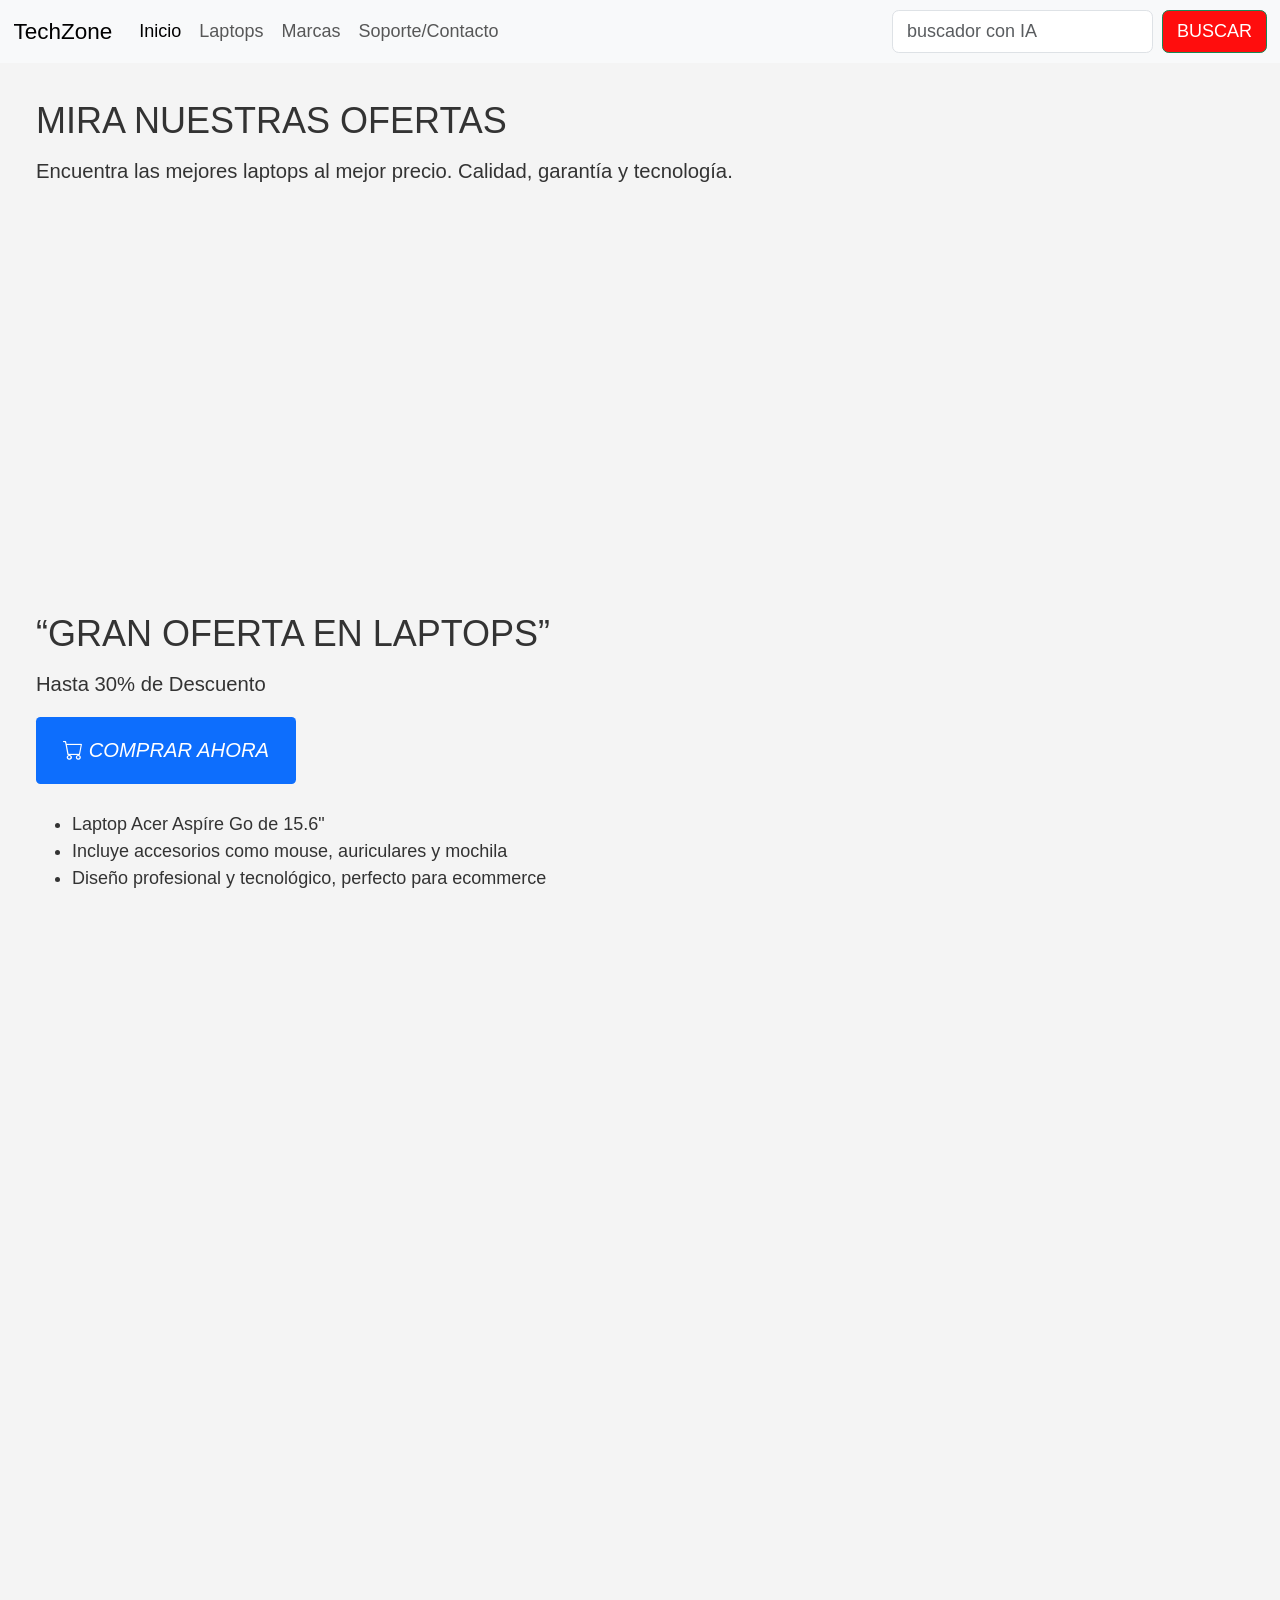
<file: index.html>
<!DOCTYPE html>
<html lang="es">

<head>
    <meta charset="UTF-8">
    <meta name="viewport" content="width=device-width, initial-scale=1.0">
    <title>TechZone-principal</title>

    <link href="https://cdn.jsdelivr.net/npm/bootstrap@5.3.8/dist/css/bootstrap.min.css" rel="stylesheet"
        integrity="sha384-sRIl4kxILFvY47J16cr9ZwB07vP4J8+LH7qKQnuqkuIAvNWLzeN8tE5YBujZqJLB" crossorigin="anonymous">

    <link rel="stylesheet" href="https://cdn.jsdelivr.net/npm/bootstrap-icons@1.13.1/font/bootstrap-icons.min.css">
    <link rel="stylesheet" href="styles.css">
</head>

<body>

    <header>
        <nav class="navbar navbar-expand-lg bg-body-tertiary">
            <div class="container-fluid">
                <button class="navbar-toggler" type="button" data-bs-toggle="collapse"
                    data-bs-target="#navbarTogglerDemo01" aria-controls="navbarTogglerDemo01" aria-expanded="false"
                    aria-label="Toggle navigation">
                    <span class="navbar-toggler-icon"></span>
                </button>
                <div class="collapse navbar-collapse" id="navbarTogglerDemo01">
                    <a class="navbar-brand" href="index.html">TechZone</a>
                    <ul class="navbar-nav me-auto mb-2 mb-lg-0">
                        <li class="nav-item">
                            <a class="nav-link active" aria-current="page" href="index.html">Inicio</a>
                        </li>
                        <li class="nav-item">
                            <a class="nav-link" href="productos.html">Laptops</a>
                        </li>
                        <li class="nav-item">
                            <a class="nav-link" href="logos.html">Marcas</a>
                        </li>
                        <li class="nav-item">
                            <a class="nav-link" href="contacto.html">Soporte/Contacto</a>
                        </li>
                    </ul>
                    <form class="d-flex" role="search">
                        <input class="form-control me-2" type="search" placeholder="buscador con IA"
                            aria-label="Search" />
                        <button class="btn btn-outline-success" type="submit">BUSCAR</button>
                    </form>
                </div>
            </div>
        </nav>
    </header>

    <main>
        <h2>MIRA NUESTRAS OFERTAS</h2>
        <p>Encuentra las mejores laptops al mejor precio. Calidad, garantía y tecnología.</p>

        <iframe width="560" height="315" src="https://www.youtube.com/embed/6PlNMZ1JMMo?si=9T01sTfVOsW_jZhh"
            title="YouTube video player" frameborder="0"
            allow="accelerometer; autoplay; clipboard-write; encrypted-media; gyroscope; picture-in-picture; web-share"
            referrerpolicy="strict-origin-when-cross-origin" allowfullscreen></iframe>

        <h2>“GRAN OFERTA EN LAPTOPS”</h2>
        <p>Hasta 30% de Descuento</p>
        <a href="productos.html"><button><i class="bi bi-cart"> COMPRAR AHORA</i></button></a>

        <ul><br>
            <li>Laptop Acer Aspíre Go de 15.6"</li>
            <li>Incluye accesorios como mouse, auriculares y mochila</li>
            <li>Diseño profesional y tecnológico, perfecto para ecommerce</li>
        </ul>

        <a href="pagos.html"><img class="decuento" src="img/Captura de pantalla 2026-04-02 160824.png" alt="oferta"></a>

        <br><br>

        <button>Aerospace grade</button>
        <p><br>
            Material (aluminio, titanio u otro metal) <strong>cumple con los estándares de la industria
                aeroespacial</strong>:
            es más fuerte, ligero y resistente que los materiales comunes, diseñado para soportar condiciones extremas
            como altas tensiones, cambios de temperatura y fatiga estructural.
        </p>

        <a href="pagos.html"><img src="img/Captura de pantalla 2026-04-02 163917.png" alt="aero"></a>

        <h2>Productos tecnológicos TechZone</h2>
        <p>
            Nuestro vendedor ofrece laptops de última generación, accesorios inteligentes y software optimizado
            para estudiantes, profesionales y gamers. Todos los productos cuentan con garantía y soporte especializado.
        </p>
        <p>Marcas de laptops populares</p>
        <ul>
            <li>Apple</li>
            <li>Acer</li>
            <li>ASUS</li>
            <li>Dell</li>
            <li>HP</li>
            <li>Lenovo</li>
            <li>MSI</li>
            <li>Huawei</li>
            <li>Microsoft</li>
        </ul>
    </main>

    <footer class="footer">
        <div class="footer-container">
            <div class="footer-about">
                <h3>TechZone</h3>
                <p>Innovando tu mundo digital con las mejores laptops y accesorios.</p>
            </div>

            <div class="footer-contact">
                <h4>Contacto</h4>
                <p>Email: soporte@techzone.com / Tel: +51 953 349 929</p>

                <div class="socials">
                    <a href="https://wa.me/51987654321"><i class="bi bi-whatsapp"></i></a>
                    <a href="https://www.instagram.com/techzone_laptops/"><i class="bi bi-instagram"></i></a>
                    <a href="https://www.facebook.com/TechZoneLaptops"><i class="bi bi-facebook"></i></a>
                    <a href="https://www.tiktok.com/@techzone_laptops"><i class="bi bi-tiktok"></i></a>
                </div>
            </div>
        </div>
        <div class="footer-bottom">
            <p>© 2026 TechZone. Todos los derechos reservados.</p>
        </div>
    </footer>

</body>

</html>
</file>
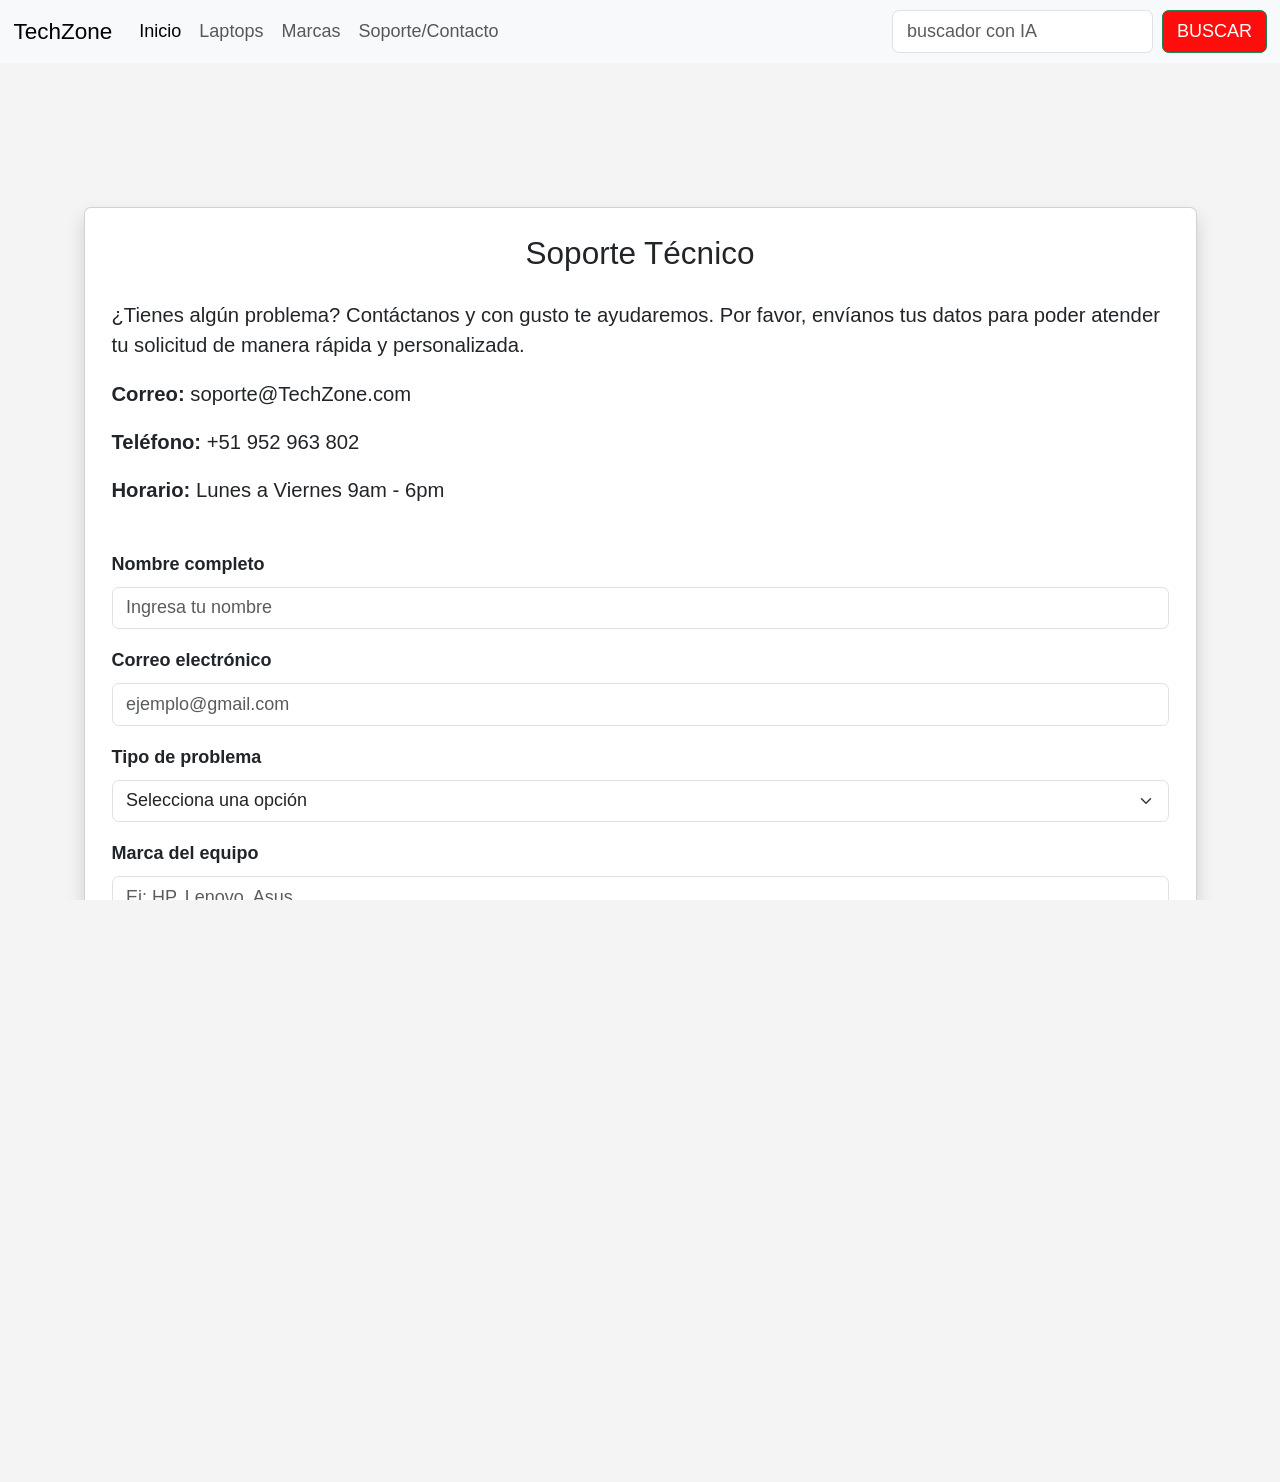
<file: contacto.html>
<!DOCTYPE html>
<html lang="es">

<head>
    <meta charset="UTF-8">
    <meta name="viewport" content="width=device-width, initial-scale=1.0">
    <title>SOPORTE TECNICO</title>

    <link href="https://cdn.jsdelivr.net/npm/bootstrap@5.3.8/dist/css/bootstrap.min.css" rel="stylesheet"
        integrity="sha384-sRIl4kxILFvY47J16cr9ZwB07vP4J8+LH7qKQnuqkuIAvNWLzeN8tE5YBujZqJLB" crossorigin="anonymous">

    <link rel="stylesheet" href="https://cdn.jsdelivr.net/npm/bootstrap-icons@1.13.1/font/bootstrap-icons.min.css">

    <link rel="stylesheet" href="styles.css">

</head>

<body>

    <header>
        <nav class="navbar navbar-expand-lg bg-body-tertiary">
            <div class="container-fluid">
                <button class="navbar-toggler" type="button" data-bs-toggle="collapse"
                    data-bs-target="#navbarTogglerDemo01" aria-controls="navbarTogglerDemo01" aria-expanded="false"
                    aria-label="Toggle navigation">
                    <span class="navbar-toggler-icon"></span>
                </button>
                <div class="collapse navbar-collapse" id="navbarTogglerDemo01">
                    <a class="navbar-brand" href="index.html">TechZone</a>
                    <ul class="navbar-nav me-auto mb-2 mb-lg-0">
                        <li class="nav-item">
                            <a class="nav-link active" aria-current="page" href="index.html">Inicio</a>
                        </li>
                        <li class="nav-item">
                            <a class="nav-link" href="productos.html">Laptops</a>
                        </li>
                        <li class="nav-item">
                            <a class="nav-link" href="logos.html">Marcas</a>
                        </li>
                        <li class="nav-item">
                            <a class="nav-link" href="contacto.html">Soporte/Contacto</a>
                        </li>

                    </ul>
                    <form class="d-flex" role="search">
                        <input class="form-control me-2" type="search" placeholder="buscador con IA"
                            aria-label="Search" />
                        <button class="btn btn-outline-success" type="submit">BUSCAR</button>
                    </form>
                </div>
            </div>
        </nav>
    </header><br><br>

    <main>

        <div class="container mt-5">
            <div class="card shadow p-4">
                <h3 class="text-center mb-4">Soporte Técnico</h3>
                <p>¿Tienes algún problema?
                    Contáctanos y con gusto te ayudaremos.
                    Por favor, envíanos tus datos para poder atender tu solicitud de manera rápida y personalizada.
                </p>
                <div class="info">
                    <p><strong>Correo:</strong> soporte@TechZone.com</p>
                    <p><strong>Teléfono:</strong> +51 952 963 802</p>
                    <p><strong>Horario:</strong> Lunes a Viernes 9am - 6pm</p>
                </div><br>

                <form>

                    <div class="mb-3">
                        <label class="form-label">Nombre completo</label>
                        <input type="text" class="form-control" placeholder="Ingresa tu nombre">
                    </div>

                    <div class="mb-3">
                        <label class="form-label">Correo electrónico</label>
                        <input type="email" class="form-control" placeholder="ejemplo@gmail.com">
                    </div>

                    <div class="mb-3">
                        <label class="form-label">Tipo de problema</label>
                        <select class="form-select">
                            <option selected disabled>Selecciona una opción</option>
                            <option>Problema con laptop</option>
                            <option>Garantía</option>
                            <option>Accesorios</option>
                            <option>Otro</option>
                        </select>
                    </div>

                    <div class="mb-3">
                        <label class="form-label">Marca del equipo</label>
                        <input type="text" class="form-control" placeholder="Ej: HP, Lenovo, Asus">
                    </div>

                    <div class="mb-3">
                        <label class="form-label">Descripción del problema</label>
                        <textarea class="form-control" rows="4" placeholder="Describe tu problema"></textarea>
                    </div>

                    <div class="form-check mb-3">
                        <input class="form-check-input" type="checkbox">
                        <label class="form-check-label">
                            Acepto los términos y condiciones
                        </label>
                    </div>

                    <button type="submit" class="btn btn-primary w-100">
                        Enviar solicitud
                    </button>
                </form>
            </div>
        </div>

    </main><br><br>

    <footer class="footer">

        <div class="footer-container">
            <div class="footer-about">
                <h3>TechZone</h3>
                <p>Innovando tu mundo digital con las mejores laptops y accesorios.</p>
            </div>

            <div class="footer-contact">
                <h4>Contacto</h4>
                <p>Email: soporte@techzone.com / Tel: +51 953 349 929</p>

                <div class="socials">
                    <a href="https://wa.me/51987654321"><i class="bi bi-whatsapp"></i></a>
                    <a href="https://www.instagram.com/techzone_laptops/"><i class="bi bi-instagram"></i></a>
                    <a href="https://www.facebook.com/TechZoneLaptops"><i class="bi bi-facebook"></i></a>
                    <a href="https://www.tiktok.com/@techzone_laptops"><i class="bi bi-tiktok"></i></a>
                </div>
            </div>
        </div>
        <div class="footer-bottom">
            <p>© 2026 TechZone. Todos los derechos reservados.</p>
        </div>

    </footer>

</body>

</html>
</file>
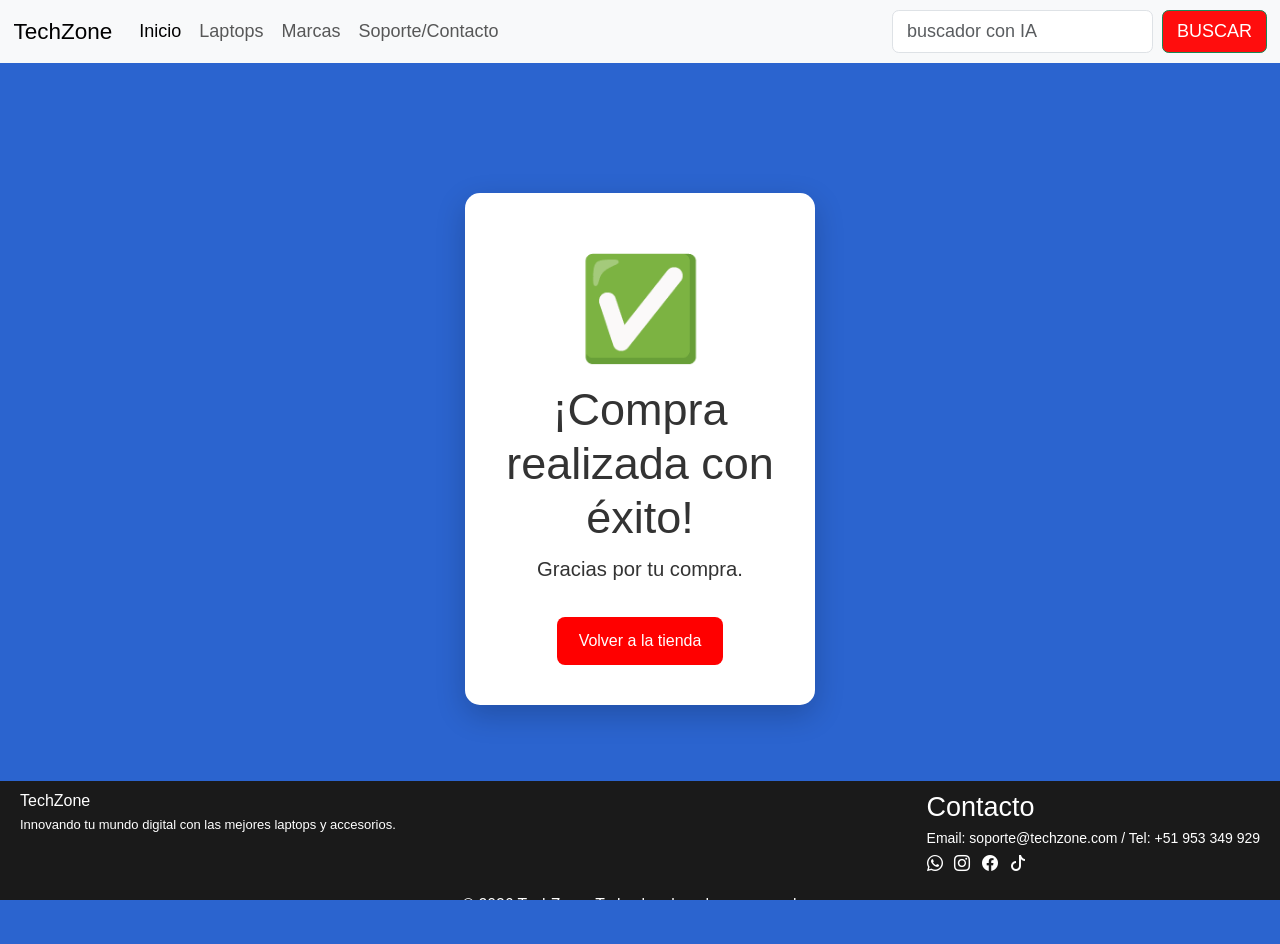
<file: gracias.html>
<!DOCTYPE html>
<html lang="es">

<head>
    <meta charset="UTF-8">
    <meta name="viewport" content="width=device-width, initial-scale=1.0">
    <title>Document</title>

    <link href="https://cdn.jsdelivr.net/npm/bootstrap@5.3.8/dist/css/bootstrap.min.css" rel="stylesheet"
        integrity="sha384-sRIl4kxILFvY47J16cr9ZwB07vP4J8+LH7qKQnuqkuIAvNWLzeN8tE5YBujZqJLB" crossorigin="anonymous">

    <link rel="stylesheet" href="https://cdn.jsdelivr.net/npm/bootstrap-icons@1.13.1/font/bootstrap-icons.min.css">

    <link rel="stylesheet" href="styles.css">

    <style>
        body {
            margin: 0;
            background-color: #2b64cf;
        }

    </style>

</head>

<body>

    <header>
        <nav class="navbar navbar-expand-lg bg-body-tertiary">
            <div class="container-fluid">
                <button class="navbar-toggler" type="button" data-bs-toggle="collapse"
                    data-bs-target="#navbarTogglerDemo01" aria-controls="navbarTogglerDemo01" aria-expanded="false"
                    aria-label="Toggle navigation">
                    <span class="navbar-toggler-icon"></span>
                </button>
                <div class="collapse navbar-collapse" id="navbarTogglerDemo01">
                    <a class="navbar-brand" href="index.html">TechZone</a>
                    <ul class="navbar-nav me-auto mb-2 mb-lg-0">
                        <li class="nav-item">
                            <a class="nav-link active" aria-current="page" href="index.html">Inicio</a>
                        </li>
                        <li class="nav-item">
                            <a class="nav-link" href="productos.html">Laptops</a>
                        </li>
                        <li class="nav-item">
                            <a class="nav-link" href="logos.html">Marcas</a>
                        </li>
                        <li class="nav-item">
                            <a class="nav-link" href="contacto.html">Soporte/Contacto</a>
                        </li>

                    </ul>
                    <form class="d-flex" role="search">
                        <input class="form-control me-2" type="search" placeholder="buscador con IA"
                            aria-label="Search" />
                        <button class="btn btn-outline-success" type="submit">BUSCAR</button>
                    </form>
                </div>
            </div>
        </nav>
    </header><br><br>

    <main>

        <div class="comp-exito">
            <div class="icono">✅</div>

            <h1>¡Compra realizada con éxito!</h1>
            <p>Gracias por tu compra.</p>

            <a href="index.html" class="boton-r">Volver a la tienda</a>
        </div>

    </main>

    <footer class="footer">

        <div class="footer-container">
            <div class="footer-about">
                <h3>TechZone</h3>
                <p>Innovando tu mundo digital con las mejores laptops y accesorios.</p>
            </div>

            <div class="footer-contact">
                <h4>Contacto</h4>
                <p>Email: soporte@techzone.com / Tel: +51 953 349 929</p>

                <div class="socials">
                    <a href="https://wa.me/51987654321"><i class="bi bi-whatsapp"></i></a>
                    <a href="https://www.instagram.com/techzone_laptops/"><i class="bi bi-instagram"></i></a>
                    <a href="https://www.facebook.com/TechZoneLaptops"><i class="bi bi-facebook"></i></a>
                    <a href="https://www.tiktok.com/@techzone_laptops"><i class="bi bi-tiktok"></i></a>
                </div>
            </div>
        </div>
        <div class="footer-bottom">
            <p>© 2026 TechZone. Todos los derechos reservados.</p>
        </div>

    </footer>

</body>

</html>
</file>
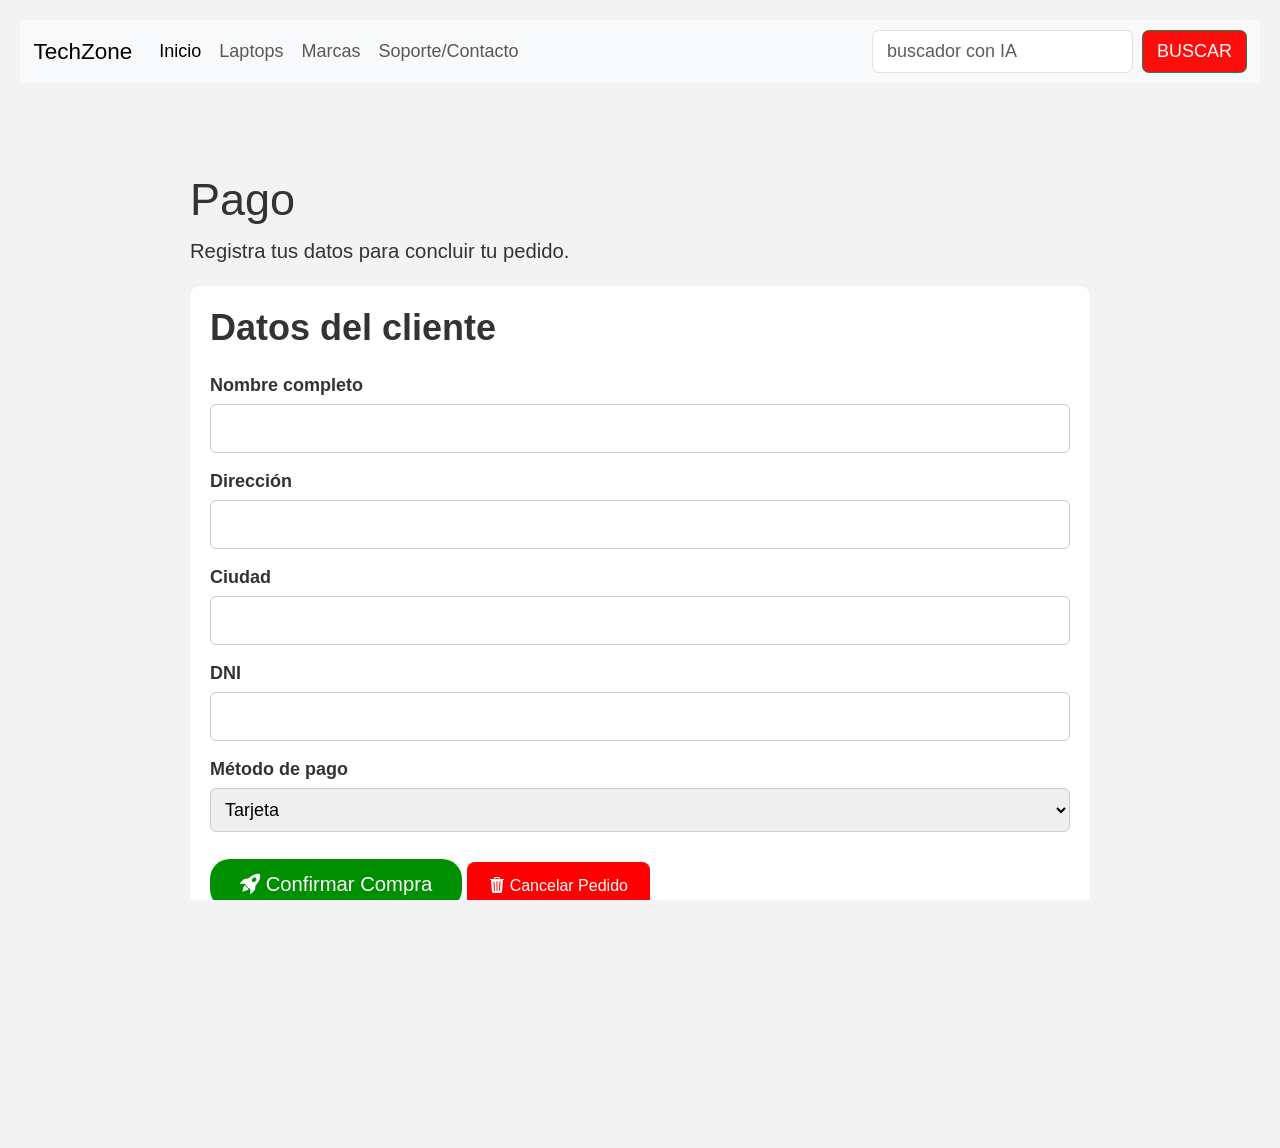
<file: pagos.html>
<!DOCTYPE html>
<html lang="es">

<head>
    <meta charset="UTF-8">
    <meta name="viewport" content="width=device-width, initial-scale=1.0">
    <title>caja</title>

    <link href="https://cdn.jsdelivr.net/npm/bootstrap@5.3.8/dist/css/bootstrap.min.css" rel="stylesheet"
        integrity="sha384-sRIl4kxILFvY47J16cr9ZwB07vP4J8+LH7qKQnuqkuIAvNWLzeN8tE5YBujZqJLB" crossorigin="anonymous">

    <link rel="stylesheet" href="https://cdn.jsdelivr.net/npm/bootstrap-icons@1.13.1/font/bootstrap-icons.min.css">

    <link rel="stylesheet" href="styles.css">

    <style>
        body {
            background: #f3f3f3;
            margin: 0;
            padding: 20px;
        }
    </style>

</head>

<body>

    <header>
        <nav class="navbar navbar-expand-lg bg-body-tertiary">
            <div class="container-fluid">
                <button class="navbar-toggler" type="button" data-bs-toggle="collapse"
                    data-bs-target="#navbarTogglerDemo01" aria-controls="navbarTogglerDemo01" aria-expanded="false"
                    aria-label="Toggle navigation">
                    <span class="navbar-toggler-icon"></span>
                </button>
                <div class="collapse navbar-collapse" id="navbarTogglerDemo01">
                    <a class="navbar-brand" href="index.html">TechZone</a>
                    <ul class="navbar-nav me-auto mb-2 mb-lg-0">
                        <li class="nav-item">
                            <a class="nav-link active" aria-current="page" href="index.html">Inicio</a>
                        </li>
                        <li class="nav-item">
                            <a class="nav-link" href="productos.html">Laptops</a>
                        </li>
                        <li class="nav-item">
                            <a class="nav-link" href="logos.html">Marcas</a>
                        </li>
                        <li class="nav-item">
                            <a class="nav-link" href="contacto.html">Soporte/Contacto</a>
                        </li>

                    </ul>
                    <form class="d-flex" role="search">
                        <input class="form-control me-2" type="search" placeholder="buscador con IA"
                            aria-label="Search" />
                        <button class="btn btn-outline-success" type="submit">BUSCAR</button>
                    </form>
                </div>
            </div>
        </nav>
    </header><br><br>

    <main>

        <div class="cont-formulario">

            <h1>Pago</h1>
            <p>Registra tus datos para concluir tu pedido.</p>

            <form action="gracias.html " class="formulario">

                <fieldset class="datos-cliente">
                    <legend>
                        <h2><b>Datos del cliente</b></h2>
                    </legend>

                    <div class="datos-cliente">
                        <label>Nombre completo</label>
                        <input type="text" required>
                    </div>

                    <div class="datos-cliente">
                        <label>Dirección</label>
                        <input type="text" required>
                    </div>

                    <div class="datos-cliente">
                        <label>Ciudad</label>
                        <input type="text" required>
                    </div>

                     <div class="datos-cliente">
                        <label>DNI</label>
                        <input type="text" required>
                    </div>

                    <div class="form-group">
                        <label>Método de pago</label>
                        <select>
                            <option>Tarjeta</option>
                            <option>Yape</option>
                            <option>Plin</option>
                        </select>
                    </div>

                </fieldset>

                <button type="submit" class="boton-v">
                    <i class="bi bi-rocket-takeoff-fill"></i> Confirmar Compra
                </button>

                <button type="reset" class="boton-r">
                    <i class="bi bi-trash3-fill"></i> Cancelar Pedido
                </button>

            </form>

        </div>

    </main>

    <footer class="footer">

        <div class="footer-container">
            <div class="footer-about">
                <h3>TechZone</h3>
                <p>Innovando tu mundo digital con las mejores laptops y accesorios.</p>
            </div>

            <div class="footer-contact">
                <h4>Contacto</h4>
                <p>Email: soporte@techzone.com / Tel: +51 953 349 929</p>

                <div class="socials">
                    <a href="https://wa.me/51987654321"><i class="bi bi-whatsapp"></i></a>
                    <a href="https://www.instagram.com/techzone_laptops/"><i class="bi bi-instagram"></i></a>
                    <a href="https://www.facebook.com/TechZoneLaptops"><i class="bi bi-facebook"></i></a>
                    <a href="https://www.tiktok.com/@techzone_laptops"><i class="bi bi-tiktok"></i></a>
                </div>
            </div>
        </div>
        <div class="footer-bottom">
            <p>© 2026 TechZone. Todos los derechos reservados.</p>
        </div>

    </footer>


</body>

</html>
</file>
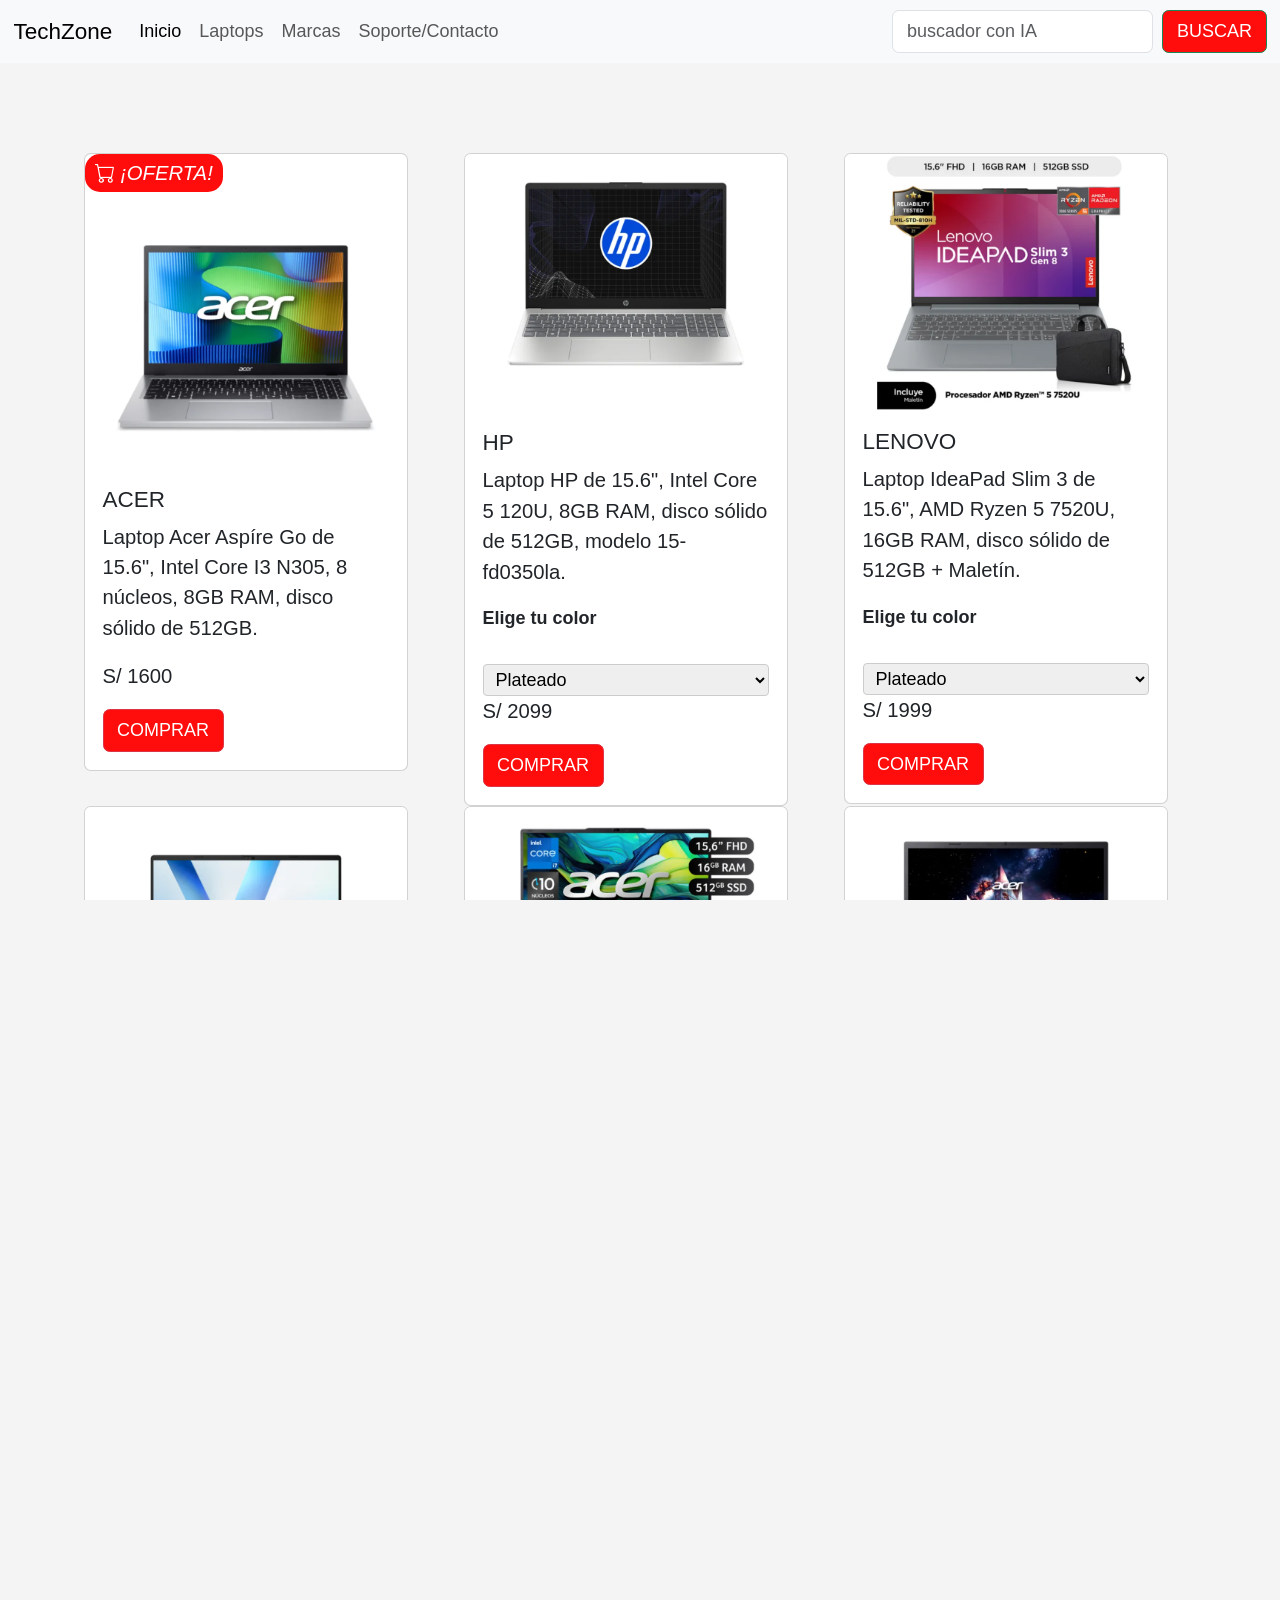
<file: productos.html>
<!DOCTYPE html>
<html lang="es">

<head>
    <meta charset="UTF-8">
    <meta name="viewport" content="width=device-width, initial-scale=1.0">
    <title>PRODUCTOS/LAPTOPS</title>

    <link href="https://cdn.jsdelivr.net/npm/bootstrap@5.3.8/dist/css/bootstrap.min.css" rel="stylesheet"
        integrity="sha384-sRIl4kxILFvY47J16cr9ZwB07vP4J8+LH7qKQnuqkuIAvNWLzeN8tE5YBujZqJLB" crossorigin="anonymous">

    <link rel="stylesheet" href="https://cdn.jsdelivr.net/npm/bootstrap-icons@1.13.1/font/bootstrap-icons.min.css">

    <link rel="stylesheet" href="styles.css">

</head>

<body>

    <header>
        <nav class="navbar navbar-expand-lg bg-body-tertiary">
            <div class="container-fluid">
                <button class="navbar-toggler" type="button" data-bs-toggle="collapse"
                    data-bs-target="#navbarTogglerDemo01" aria-controls="navbarTogglerDemo01" aria-expanded="false"
                    aria-label="Toggle navigation">
                    <span class="navbar-toggler-icon"></span>
                </button>
                <div class="collapse navbar-collapse" id="navbarTogglerDemo01">
                    <a class="navbar-brand" href="index.html">TechZone</a>
                    <ul class="navbar-nav me-auto mb-2 mb-lg-0">
                        <li class="nav-item">
                            <a class="nav-link active" aria-current="page" href="index.html">Inicio</a>
                        </li>
                        <li class="nav-item">
                            <a class="nav-link" href="productos.html">Laptops</a>
                        </li>
                        <li class="nav-item">
                            <a class="nav-link" href="logos.html">Marcas</a>
                        </li>
                        <li class="nav-item">
                            <a class="nav-link" href="contacto.html">Soporte/Contacto</a>
                        </li>

                    </ul>
                    <form class="d-flex" role="search">
                        <input class="form-control me-2" type="search" placeholder="buscador con IA"
                            aria-label="Search" />
                        <button class="btn btn-outline-success" type="submit">BUSCAR</button>
                    </form>
                </div>
            </div>
        </nav>
    </header><br><br>

    <main>

        <div class="container">
            <div class="row">

                <div class="col-12 col-lg-4">
                    <div class="card" style="width: 18rem;">

                        <p class="oferta"><i class="bi bi-cart"> ¡OFERTA!</i></p>
                        <img src="img/1.png" class="card-img-top" alt="oferta">

                        <div class="card-body">
                            <h5 class="card-title">ACER</h5>
                            <p class="card-text">
                                Laptop Acer Aspíre Go de 15.6", Intel Core I3 N305, 8 núcleos, 8GB RAM,
                                disco sólido de 512GB.
                            </p>
                            <p class="precio">
                                S/ 1600
                            </p>

                            <a href="pagos.html" class="btn btn-danger">COMPRAR</a>
                        </div>

                    </div>
                </div>

                <div class="col-12 col-lg-4">
                    <div class="card" style="width: 18rem;">

                        <img src="img/2.png" class="card-img-top" alt="hp">

                        <div class="card-body">
                            <h5 class="card-title">HP</h5>
                            <p class="card-text">
                                Laptop HP de 15.6", Intel Core 5 120U, 8GB RAM, disco sólido de 512GB, modelo
                                15-fd0350la.
                            </p>

                            <label>Elige tu color</label><br>
                            <select class="color">
                                <option>Plateado</option>
                                <option>Negro</option>
                                <option>Gris</option>
                            </select>

                            <p class="precio">
                                S/ 2099
                            </p>
                            <a href="pagos.html" class="btn btn-danger">COMPRAR</a>
                        </div>
                    </div>
                </div>

                <div class="col-12 col-lg-4">
                    <div class="card" style="width: 18rem;">

                        <img src="img/3.png" class="card-img-top" alt="lenovo ryzen">

                        <div class="card-body">
                            <h5 class="card-title">LENOVO</h5>
                            <p class="card-text">
                                Laptop IdeaPad Slim 3 de 15.6", AMD Ryzen 5 7520U, 16GB RAM,
                                disco sólido de 512GB + Maletín.
                            </p>

                            <label>Elige tu color</label><br>
                            <select class="color">
                                <option>Plateado</option>
                                <option>Negro</option>
                                <option>Gris</option>
                                <option>Acero</option>
                            </select>

                            <p class="precio">
                                S/ 1999
                            </p>
                            <a href="pagos.html" class="btn btn-danger">COMPRAR</a>
                        </div>
                    </div>
                </div>

            </div>
        </div>

        <div class="container">
            <div class="row">

                <div class="col-12 col-lg-4">
                    <div class="card" style="width: 18rem;">

                        <img src="img/4.png" class="card-img-top" alt="asus">

                        <div class="card-body">
                            <h5 class="card-title">ASUS</h5>
                            <p class="card-text">Laptop Asus Vivobook 16 de 16", Intel Core Ultra 5 225H (Series 2),
                                16GB RAM, disco sólido de 512GB.
                            </p>

                            <label>Elige tu color</label><br>
                            <select class="color">
                                <option>Negro</option>
                                <option>Gris</option>
                            </select>

                            <p class="precio">
                                S/ 2500
                            </p>
                            <a href="pagos.html" class="btn btn-danger">COMPRAR</a>
                        </div>
                    </div>
                </div>

                <div class="col-12 col-lg-4">
                    <div class="card" style="width: 18rem;">

                        <img src="img/5.png" class="card-img-top" alt="acer">

                        <div class="card-body">
                            <h5 class="card-title">ACER</h5>
                            <p class="card-text">
                                Laptop Acer Aspire Lite de 15.6", Intel Core i7-13620H (13va Gen), 16GB RAM, disco
                                sólido de 512GB.
                            </p>

                            <label>Elige tu color</label><br>
                            <select class="color">
                                <option>Negro</option>
                                <option>Gris</option>
                                <option>Plateado</option>
                            </select>

                            <p class="precio">
                                S/ 2649
                            </p>
                            <a href="pagos.html" class="btn btn-danger">COMPRAR</a>
                        </div>
                    </div>
                </div>

                <div class="col-12 col-lg-4">
                    <div class="card" style="width: 18rem;">

                        <img src="img/6.png" class="card-img-top" alt="nitro">

                        <div class="card-body">
                            <h5 class="card-title">ACER GAMER</h5>
                            <p class="card-text">
                                Laptop Gamer Acer Nitro Lite de 16", Intel Core i5 13420H (13va Gen),
                                NVIDIA GeForce RTX 3050, 16GB RAM, disco sólido de 512GB, modelo NL16-71G-59VL.
                            </p>

                            <p class="precio">
                                S/ 3000
                            </p>
                            <a href="pagos.html" class="btn btn-danger">COMPRAR</a>
                        </div>
                    </div>
                </div>

            </div>
        </div>

        <div class="container">
            <div class="row">

                <div class="col-12 col-lg-4">
                    <div class="card" style="width: 18rem;">

                        <img src="img/7.png" class="card-img-top" alt="msi">

                        <div class="card-body">
                            <h5 class="card-title">MSI</h5>
                            <p class="card-text">
                                Laptop Gamer MSI Thin 15 de 15.6", Intel Core i7-13620H (13va Gen), 10 núcleos, NVIDIA
                                GeForce RTX 3050, 16GB RAM, disco sólido de 512GB.
                            </p>

                            <P class="precio">
                                S/ 3600
                            </P>
                            <a href="pagos.html" class="btn btn-danger">COMPRAR</a>
                        </div>
                    </div>
                </div>

                <div class="col-12 col-lg-4">
                    <div class="card" style="width: 18rem;">

                        <img src="img/8.png" class="card-img-top" alt="lenovoG">

                        <div class="card-body">
                            <h5 class="card-title">LENOVO</h5>
                            <p class="card-text">
                                Laptop Gamer LOQ de 15.6", Intel Core i5-12450HX (12va Gen), 8
                                núcleos, NVIDIA GeForce RTX 3050, 8GB RAM, disco sólido de 512GB,
                            </p><br>

                            <P class="precio">
                                S/ 2999
                            </P>
                            <a href="pagos.html" class="btn btn-danger">COMPRAR</a>
                        </div>
                    </div>
                </div>

                <div class="col-12 col-lg-4">
                    <div class="card" style="width: 18rem;">

                        <img src="img/9.png" class="card-img-top" alt="HP-RYZEN">

                        <div class="card-body">
                            <h5 class="card-title">HP</h5>
                            <p class="card-text">
                                Laptop HP de 15.6", AMD Ryzen 7 7730U, 16GB RAM, disco sólido de 1TB, modelo 15-fc0281la
                                + Mochila + Mouse
                            </p><br><br>

                            <P class="precio">
                                S/ 2500
                            </P>
                            <a href="pagos.html" class="btn btn-danger">COMPRAR</a>
                        </div>
                    </div>
                </div>

            </div>
        </div>

        <div class="container">
            <div class="row">

                <div class="col-12 col-lg-4">
                    <div class="card" style="width: 18rem;">

                        <img src="img/10.png" class="card-img-top" alt="victus">

                        <div class="card-body">
                            <h5 class="card-title">HP</h5>
                            <p class="card-text">
                                Laptop Gamer HP Victus de 15.6", AMD Ryzen 7 7445H, NVIDIA GeForce RTX 3050, 16GB RAM.
                            </p>

                            <label>Elige tu color</label><br>
                            <select class="color">
                                <option>Negro</option>
                                <option>Gris</option>
                            </select>

                            <p class="precio">
                                S/ 3199
                            </p>
                            <a href="pagos.html" class="btn btn-danger">COMPRAR</a>
                        </div>
                    </div>
                </div>

                <div class="col-12 col-lg-4">
                    <div class="card" style="width: 18rem;">

                        <img src="img/11.png" class="card-img-top" alt="acerIA">

                        <div class="card-body">
                            <h5 class="card-title">ACER</h5>
                            <p class="card-text">
                                Laptop Acer Aspire de 16", Intel Core Ultra 7 155U, 16GB RAM, disco sólido de 512GB.

                            </p>
                            <br>
                            <label>Elige tu color</label><br>
                            <select class="color">
                                <OPtion>Platiado</OPtion>
                                <option>Negro</option>
                                <option>Gris</option>
                            </select>

                            <p class="precio">
                                S/ 2999
                            </p>

                            <a href="pagos.html" class="btn btn-danger">COMPRAR</a>
                        </div>
                    </div>
                </div>

                <div class="col-12 col-lg-4">
                    <div class="card" style="width: 18rem;">

                        <img src="img/12.png" class="card-img-top" alt="OMEM">

                        <div class="card-body">
                            <h5 class="card-title">HP</h5>
                            <p class="card-text">
                                Laptop Gamer HP OMEN de 16", AMD Ryzen 9 8940HX, NVIDIA GeForce RTX 5070, 24GB RAM.
                            </p>

                            <label>Elige tu color</label><br>
                            <select class="color">
                                <option>Negro</option>
                                <option>Gris</option>
                            </select>

                            <p class="precio">
                                S/ 6999
                            </p>

                            <a href="pagos.html" class="btn btn-danger">COMPRAR</a>
                        </div>
                    </div>
                </div>

            </div>
        </div>

    </main><br><br>

    <footer class="footer">

        <div class="footer-container">
            <div class="footer-about">
                <h3>TechZone</h3>
                <p>Innovando tu mundo digital con las mejores laptops y accesorios.</p>
            </div>

            <div class="footer-contact">
                <h4>Contacto</h4>
                <p>Email: soporte@techzone.com / Tel: +51 953 349 929</p>

                <div class="socials">
                    <a href="https://wa.me/51987654321"><i class="bi bi-whatsapp"></i></a>
                    <a href="https://www.instagram.com/techzone_laptops/"><i class="bi bi-instagram"></i></a>
                    <a href="https://www.facebook.com/TechZoneLaptops"><i class="bi bi-facebook"></i></a>
                    <a href="https://www.tiktok.com/@techzone_laptops"><i class="bi bi-tiktok"></i></a>
                </div>
            </div>
        </div>
        <div class="footer-bottom">
            <p>© 2026 TechZone. Todos los derechos reservados.</p>
        </div>

    </footer>

</body>

</html>
</file>
<file: styles.css>
@import url('https://fonts.googleapis.com/css2?family=Open+Sans:ital@1&display=swap');

* {
    box-sizing: border-box;
    margin: 0;
    padding: 0;
}

html {
    font-size: 16px;
}

html,
body {
    height: 100%;
    margin: 0;
    padding: 0;
    overflow-x: hidden;
}

body {
    display: flex;
    flex-direction: column;
    min-height: 100vh;
    font-family: "Roboto", sans-serif;
    font-size: 1rem;
    background: #f4f4f4;
    color: #333;
}

header {
    flex: 0 0 auto;
}

main {
    flex: 1 0 auto;
    padding: 1rem;
    text-align: center;
}

main .container,
.row {
    flex: 1 0 auto;
    margin-bottom: 0;
}

.card {
    margin-bottom: 0;
}

main h2 {
    font-size: 1.5rem;
    margin-bottom: 0.75rem;
}

main p {
    margin-bottom: 0.5rem;
    line-height: 1.5;
    font-size: 1rem;
}

main button {
    font-size: 1rem;
    padding: 0.75rem 1.25rem;
    border: none;
    border-radius: 0.25rem;
    cursor: pointer;
    background-color: #0d6efd;
    color: #fff;
}

main iframe {
    width: 100%;
    max-width: 100%;
}

main img {
    width: 100%;
    height: auto;
    display: block;
}

.cont-formulario {
    max-width: 900px;
    margin: auto;
}

.formulario {
    background: white;
    padding: 20px;
    border-radius: 10px;
    margin-top: 20px;
}

.datos-cliente {
    margin-bottom: 15px;
}

label {
    font-weight: bold;
    display: block;
    margin-bottom: 5px;
}

input,
select {
    width: 100%;
    padding: 10px;
    border-radius: 6px;
    border: 1px solid #ccc;
}

.boton-r {
    background-color: red;
    color: white;
    padding: 12px 22px;
    border: none;
    border-radius: 8px;
    font-size: 16px;
    cursor: pointer;
    display: inline-block;
    text-decoration: none;
    margin-top: 15px;
}

.boton-v {
    background-color: #008f00;
    color: white;
    padding: 10px 30px;
    border: none;
    border-radius: 20px;
    border: #dbfff3;
}

.comp-exito {
    background: white;
    padding: 40px;
    border-radius: 15px;
    text-align: center;
    box-shadow: 0 10px 30px #00000033;
    width: 350px;
    margin: 40px auto;
}

.icono {
    font-size: 100px;
    color: #000000;
}

.marca {
    display: grid;
    grid-template-columns: 1fr;
    gap: 15px;
    padding: 15px;
    max-width: 1200px;
    margin: 0 auto;
}

.card-marca {
    display: flex;
    flex-direction: column;
    align-items: center;
    justify-content: center;
    text-decoration: none;
    background-color: #f9f9f9;
    border-radius: 12px;
    padding: 15px;
    box-shadow: 0 2px 5px #0000001a;
    color: #333;
}

.card-marca img {
    width: 80px;
    height: auto;
    margin-bottom: 10px;
    object-fit: contain;
}

footer.footer {
    flex: 0 0 auto;
    background-color: #1a1a1a;
    color: #fff;
    font-family: Arial, sans-serif;
    font-size: 14px;
    line-height: 1.4;
    padding: 10px 20px;
    margin: 0;
}

.footer-container {
    display: flex;
    flex-wrap: wrap;
    justify-content: space-between;
    align-items: flex-start;
    gap: 10px;
}

.footer-about h3 {
    margin: 0 0 5px 0;
    font-size: 16px;
}

.footer-about p {
    margin: 0;
    font-size: 13px;
}

.footer-contact h4 {
    margin-bottom: 5px;
}

.footer-contact p {
    margin: 0 0 5px 0;
}

.socials a {
    margin-right: 8px;
    font-size: 16px;
    color: #fff;
    text-decoration: none;
}

.footer-bottom {
    margin-top: 1rem;
    text-align: center;
    font-size: 0.875rem;
}

.oferta {
    background-color: #ff0d0d;
    color: white;
    padding: 4px 10px;
    border-radius: 15px;
    width: fit-content;
}

.btn {
    background-color: #ff0d0d;
    color: white;
}

select.color {
    padding: 4px 8px;
    border-radius: 4px;
    border: 1px solid #ccc;
}

@media (min-width: 1024px) {
    html {
        font-size: 18px;
    }

    main {
        padding: 2rem;
        text-align: left;
    }

    main h2 {
        font-size: 2rem;
    }

    main p {
        font-size: 1.125rem;
        margin-bottom: 1rem;
    }

    main button {
        font-size: 1.125rem;
        padding: 1rem 1.5rem;
    }

    main iframe {
        height: 400px;
    }

    .marca {
        grid-template-columns: repeat(3, 1fr);
    }
}
</file>
